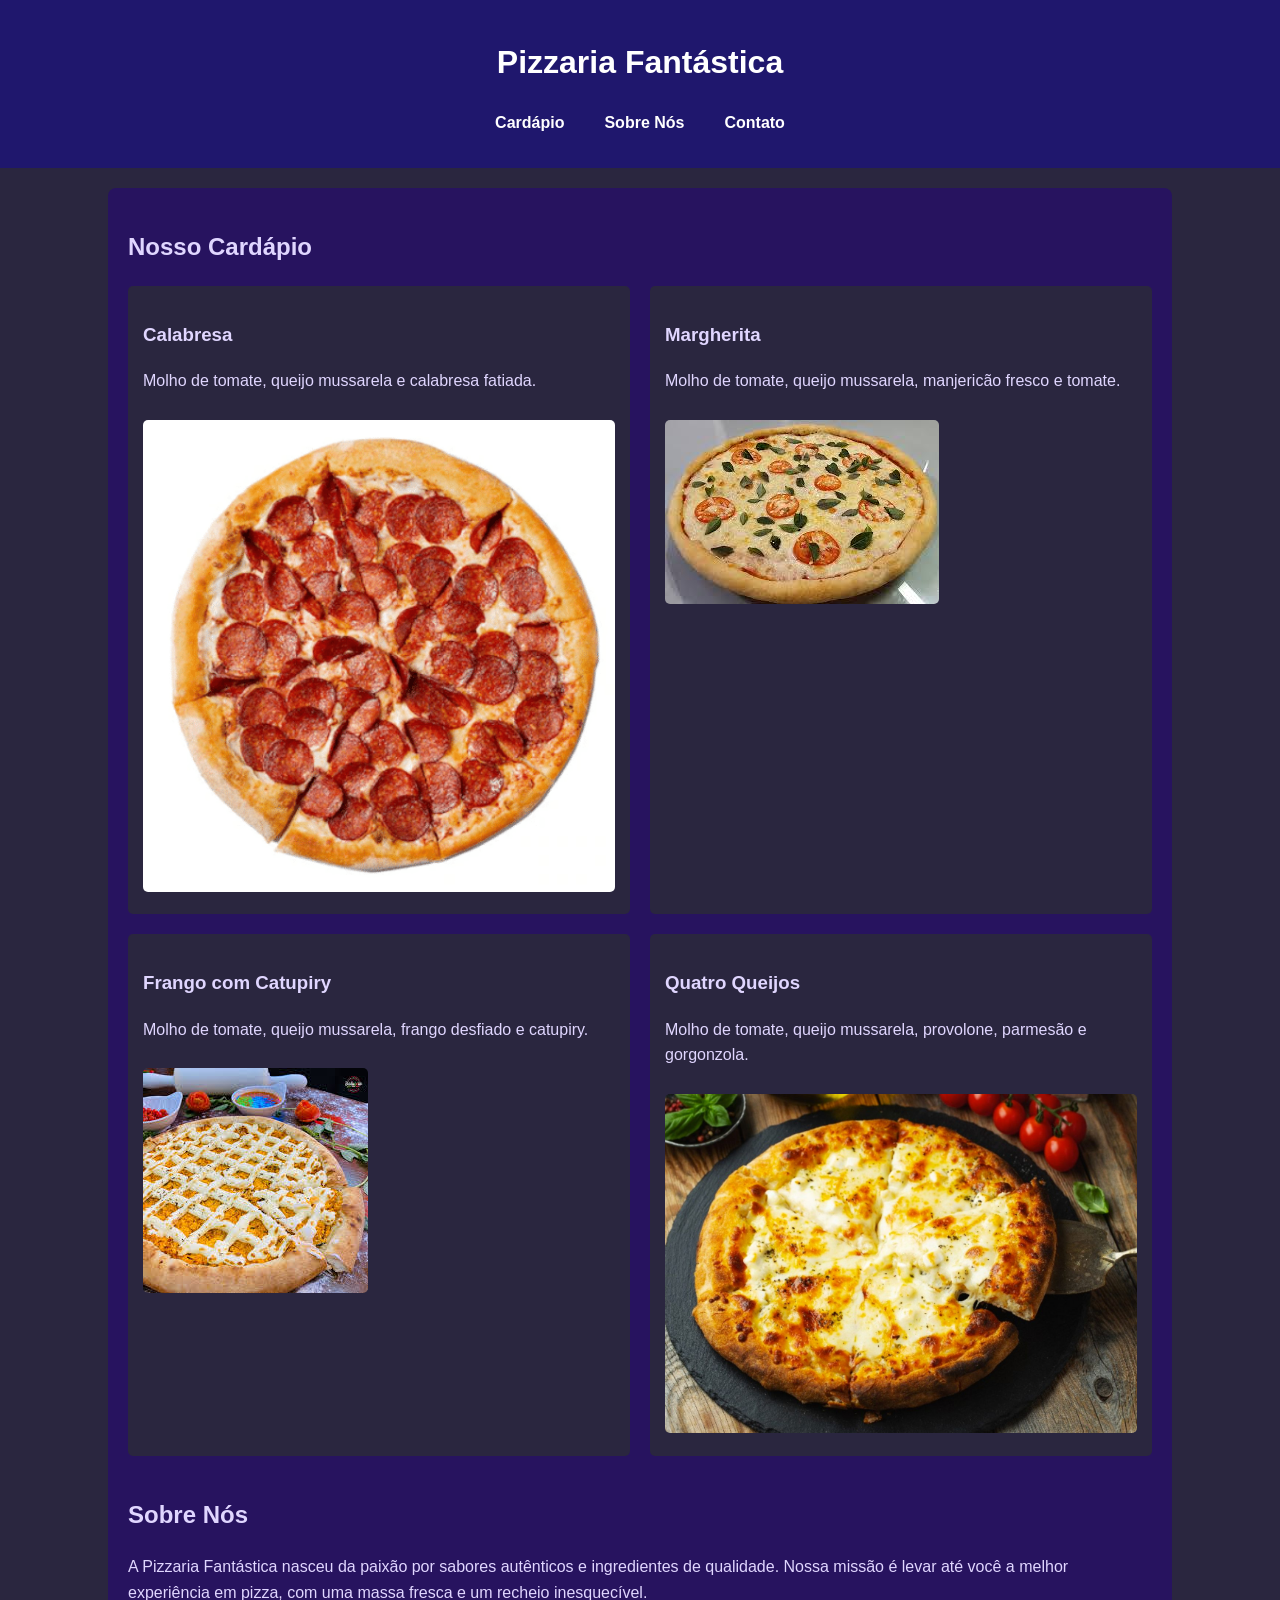
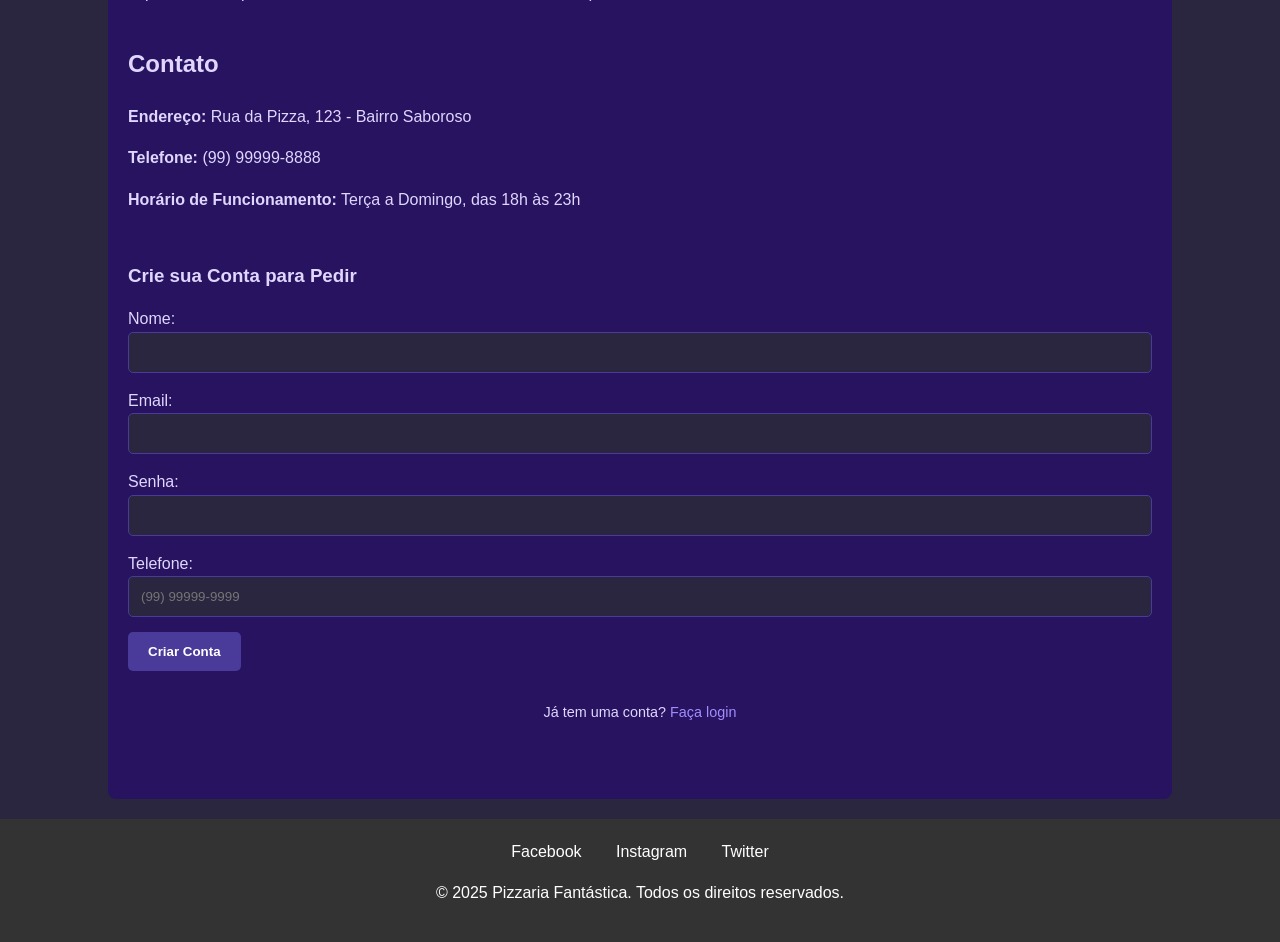
<file: index.html>
<!DOCTYPE html>
<html lang="pt-br">
<head>
    <meta charset="UTF-8">
    <meta name="viewport" content="width=device-width, initial-scale=1.0">
    <title>Pizzaria Fantástica</title>
    <link rel="stylesheet" href="style.css">
    <link rel="icon" type="image/png" href="images/favicon.png">
</head>
<body>
    <header>
        <h1>Pizzaria Fantástica</h1>
        <nav>
            <ul>
                <li><a href="#cardapio">Cardápio</a></li>
                <li><a href="#sobre-nos">Sobre Nós</a></li>
                <li><a href="#contato">Contato</a></li>
            </ul>
        </nav>
    </header>

    <main>
        <section id="cardapio">
            <h2>Nosso Cardápio</h2>
            <ul>
                <li>
                    <h3>Calabresa</h3>
                    <p>Molho de tomate, queijo mussarela e calabresa fatiada.</p>
                    <img src="images/calabresa.jpg" alt="Pizza de Calabresa">
                </li>
                <li>
                    <h3>Margherita</h3>
                    <p>Molho de tomate, queijo mussarela, manjericão fresco e tomate.</p>
                    <img src="images/margherita.jpg" alt="Pizza Margherita">
                </li>
                <li>
                    <h3>Frango com Catupiry</h3>
                    <p>Molho de tomate, queijo mussarela, frango desfiado e catupiry.</p>
                    <img src="images/frango_catupiry.jpg" alt="Pizza de Frango com Catupiry">
                </li>
                <li>
                    <h3>Quatro Queijos</h3>
                    <p>Molho de tomate, queijo mussarela, provolone, parmesão e gorgonzola.</p>
                    <img src="images/quatro_queijos.jpg" alt="Pizza Quatro Queijos">
                </li>
            </ul>
        </section>

        <section id="sobre-nos">
            <h2>Sobre Nós</h2>
            <p>A Pizzaria Fantástica nasceu da paixão por sabores autênticos e ingredientes de qualidade. Nossa missão é levar até você a melhor experiência em pizza, com uma massa fresca e um recheio inesquecível.</p>
        </section>

        <section id="contato">
            <h2>Contato</h2>
            <p><strong>Endereço:</strong> Rua da Pizza, 123 - Bairro Saboroso</p>
            <p><strong>Telefone:</strong> (99) 99999-8888</p>
            <p><strong>Horário de Funcionamento:</strong> Terça a Domingo, das 18h às 23h</p>

            <div id="auth-container">
                <form id="register-form" action="#" method="post" novalidate>
                    <h3>Crie sua Conta para Pedir</h3>
                    <div>
                        <label for="nome">Nome:</label>
                        <input type="text" id="nome" name="nome" required>
                        <span class="error-message" id="nome-error"></span>
                    </div>
    
                    <div>
                        <label for="email">Email:</label>
                        <input type="email" id="email" name="email" required>
                        <span class="error-message" id="email-error"></span>
                    </div>
                    <div>
                        <label for="senha">Senha:</label>
                        <input type="password" id="senha" name="senha" required>
                        <span class="error-message" id="senha-error"></span>
                    </div>
                    <div>
                        <label for="telefone">Telefone:</label>
                        <input type="tel" id="telefone" name="telefone" placeholder="(99) 99999-9999" required>
                        <span class="error-message" id="telefone-error"></span>
                    </div>
    
                    <button type="submit">Criar Conta</button>
                    <p class="toggle-form-link">Já tem uma conta? <a href="#" id="show-login">Faça login</a></p>
                </form>
    
                <form id="login-form" action="#" method="post" novalidate style="display: none;">
                    <h3>Acesse sua Conta</h3>
                    <div>
                        <label for="login-email">Email:</label>
                        <input type="email" id="login-email" name="email" required>
                        <span class="error-message" id="login-email-error"></span>
                    </div>
                    <div>
                        <label for="login-senha">Senha:</label>
                        <input type="password" id="login-senha" name="senha" required>
                        <span class="error-message" id="login-senha-error"></span>
                    </div>
    
                    <button type="submit">Entrar</button>
                    <p class="toggle-form-link">Não tem uma conta? <a href="#" id="show-register">Crie uma</a></p>
                </form>
            </div>

            <div id="user-area" style="display: none;">
                <h3>Bem-vindo de volta!</h3>
                <p>Agora você pode navegar pelo site como um usuário logado.</p>
                <button id="logout-button">Sair</button>
            </div>

        </section>
    </main>

    <footer>
        <div class="social-links">
            <a href="#" title="Facebook">Facebook</a>
            <a href="#" title="Instagram">Instagram</a>
            <a href="#" title="Twitter">Twitter</a>
        </div>
        <p>&copy; 2025 Pizzaria Fantástica. Todos os direitos reservados.</p>
    </footer>

    <a href="#" id="voltar-topo" class="voltar-topo">&uarr;</a>
    <script src="script.js"></script>
</body>
</html>
</file>
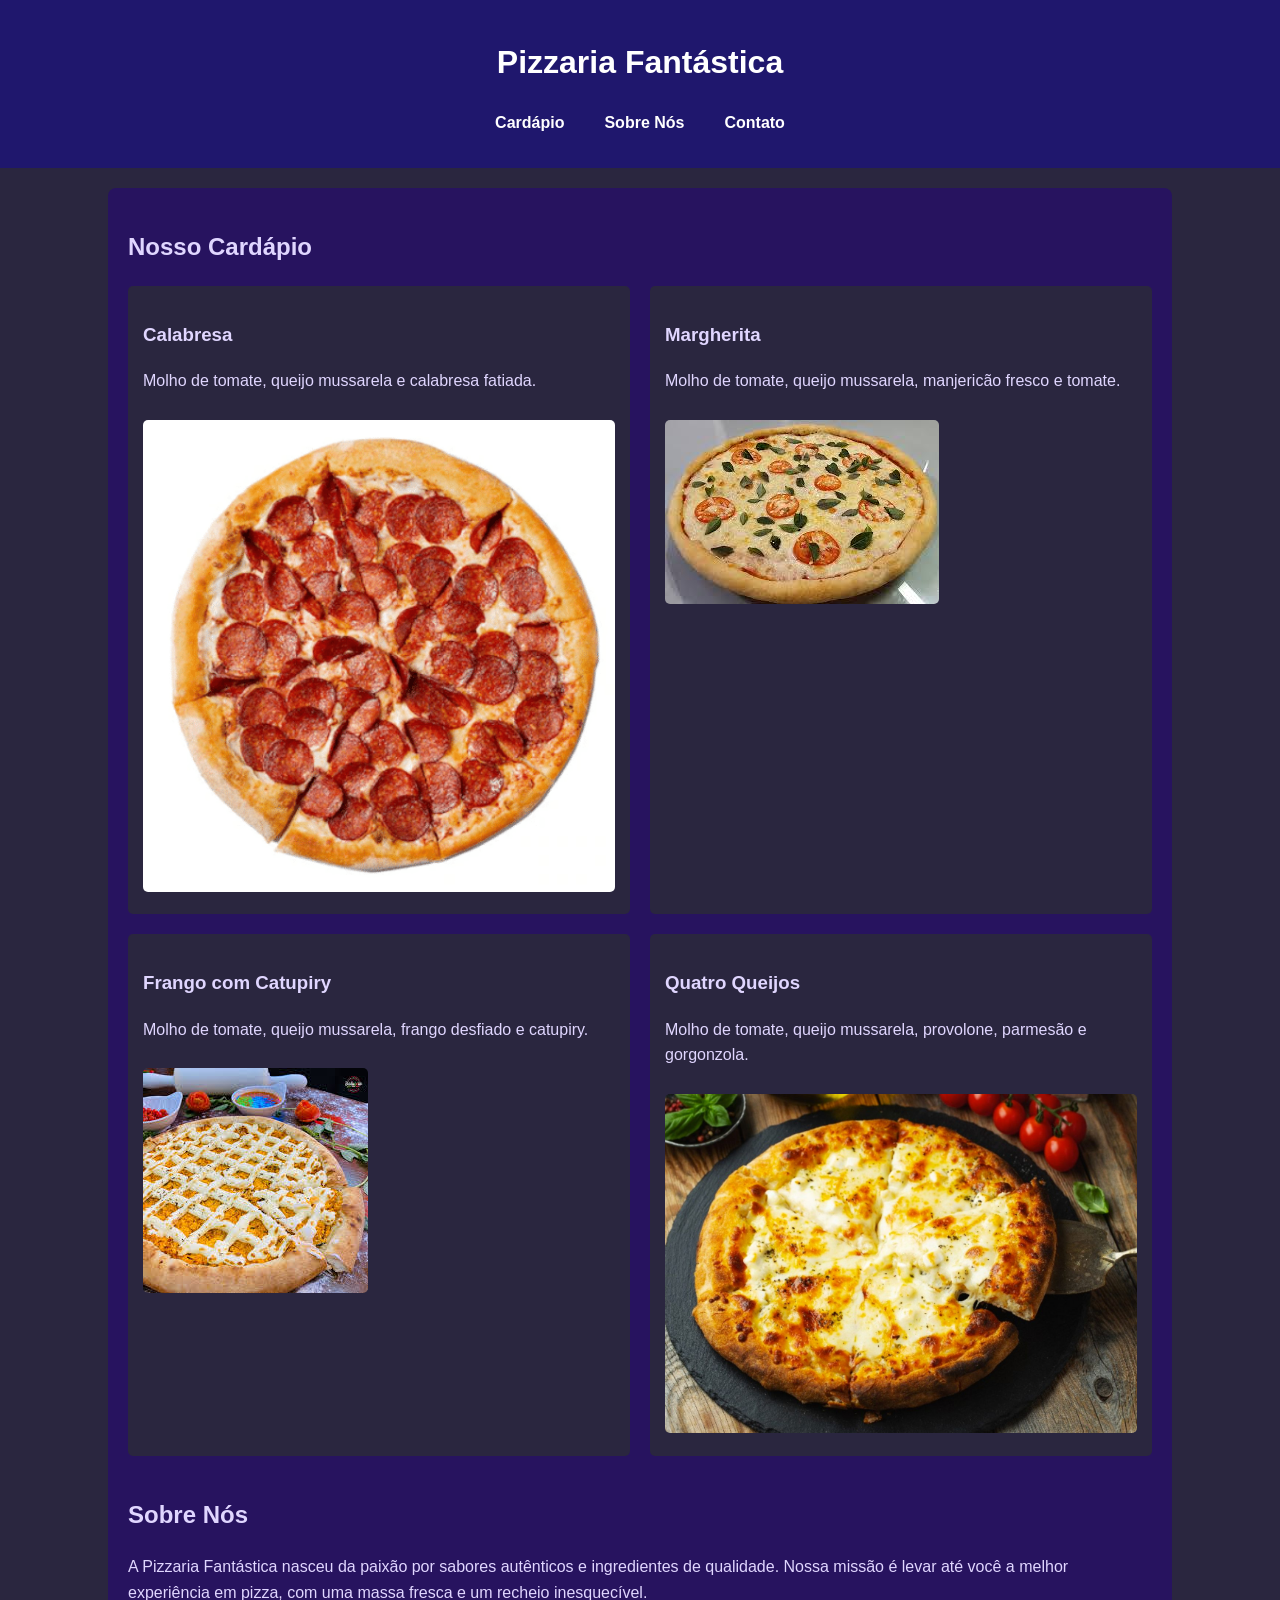
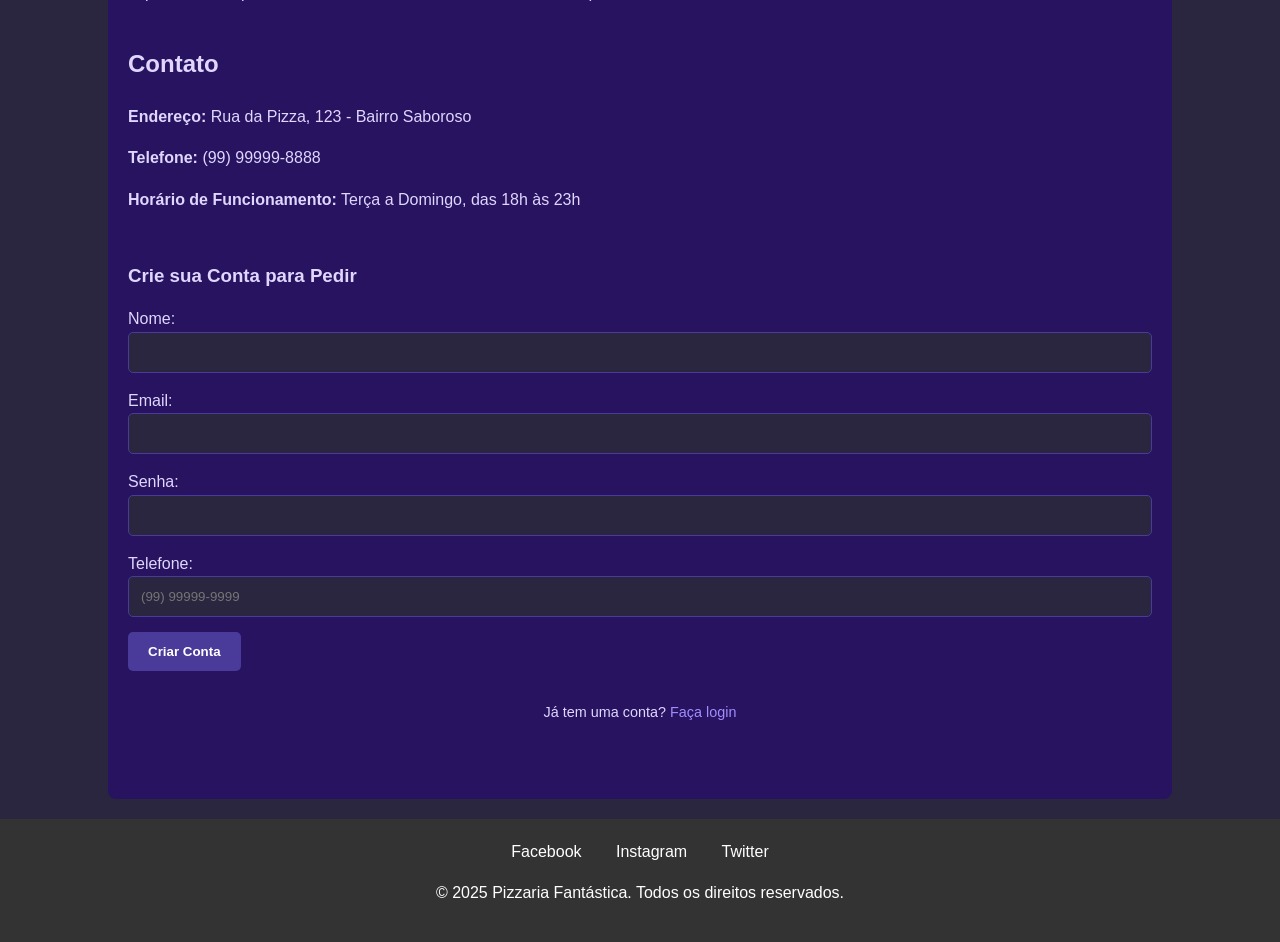
<file: front_end/index.html>
<!DOCTYPE html>
<html lang="pt-br">
<head>
    <meta charset="UTF-8">
    <meta name="viewport" content="width=device-width, initial-scale=1.0">
    <title>Pizzaria Fantástica</title>
    <link rel="stylesheet" href="style.css">
    <link rel="icon" type="image/png" href="images/favicon.png">
</head>
<body>
    <header>
        <h1>Pizzaria Fantástica</h1>
        <nav>
            <ul>
                <li><a href="#cardapio">Cardápio</a></li>
                <li><a href="#sobre-nos">Sobre Nós</a></li>
                <li><a href="#contato">Contato</a></li>
            </ul>
        </nav>
    </header>

    <main>
        <section id="cardapio">
            <h2>Nosso Cardápio</h2>
            <ul>
                <li>
                    <h3>Calabresa</h3>
                    <p>Molho de tomate, queijo mussarela e calabresa fatiada.</p>
                    <img src="./images/calabresa.jpg" alt="Pizza de Calabresa" loading="lazy">
                </li>
                <li>
                    <h3>Margherita</h3>
                    <p>Molho de tomate, queijo mussarela, manjericão fresco e tomate.</p>
                    <img src="./images/margherita.jpg" alt="Pizza Margherita" loading="lazy">
                </li>
                <li>
                    <h3>Frango com Catupiry</h3>
                    <p>Molho de tomate, queijo mussarela, frango desfiado e catupiry.</p>
                    <img src="./images/frango_catupiry.jpg" alt="Pizza de Frango com Catupiry" loading="lazy">
                </li>
                <li>
                    <h3>Quatro Queijos</h3>
                    <p>Molho de tomate, queijo mussarela, provolone, parmesão e gorgonzola.</p>
                    <img src="./images/quatro_queijos.jpg" alt="Pizza Quatro Queijos" loading="lazy">
                </li>
            </ul>
        </section>

        <section id="sobre-nos">
            <h2>Sobre Nós</h2>
            <p>A Pizzaria Fantástica nasceu da paixão por sabores autênticos e ingredientes de qualidade. Nossa missão é levar até você a melhor experiência em pizza, com uma massa fresca e um recheio inesquecível.</p>
        </section>

        <section id="contato">
            <h2>Contato</h2>
            <p><strong>Endereço:</strong> Rua da Pizza, 123 - Bairro Saboroso</p>
            <p><strong>Telefone:</strong> (99) 99999-8888</p>
            <p><strong>Horário de Funcionamento:</strong> Terça a Domingo, das 18h às 23h</p>

            <div id="auth-container">
                <form id="register-form" action="#" method="post" novalidate>
                    <h3>Crie sua Conta para Pedir</h3>
                    <div>
                        <label for="nome">Nome:</label>
                        <input type="text" id="nome" name="nome" required>
                        <span class="error-message" id="nome-error"></span>
                    </div>
    
                    <div>
                        <label for="email">Email:</label>
                        <input type="email" id="email" name="email" required>
                        <span class="error-message" id="email-error"></span>
                    </div>
                    <div>
                        <label for="senha">Senha:</label>
                        <input type="password" id="senha" name="senha" required>
                        <span class="error-message" id="senha-error"></span>
                    </div>
                    <div>
                        <label for="telefone">Telefone:</label>
                        <input type="tel" id="telefone" name="telefone" placeholder="(99) 99999-9999" required>
                        <span class="error-message" id="telefone-error"></span>
                    </div>
    
                    <button type="submit">Criar Conta</button>
                    <p class="toggle-form-link">Já tem uma conta? <a href="#" id="show-login">Faça login</a></p>
                </form>
    
                <form id="login-form" action="#" method="post" novalidate style="display: none;">
                    <h3>Acesse sua Conta</h3>
                    <div>
                        <label for="login-email">Email:</label>
                        <input type="email" id="login-email" name="email" required>
                        <span class="error-message" id="login-email-error"></span>
                    </div>
                    <div>
                        <label for="login-senha">Senha:</label>
                        <input type="password" id="login-senha" name="senha" required>
                        <span class="error-message" id="login-senha-error"></span>
                    </div>
    
                    <button type="submit">Entrar</button>
                    <p class="toggle-form-link">Não tem uma conta? <a href="#" id="show-register">Crie uma</a></p>
                </form>
            </div>

            <div id="user-area" style="display: none;">
                <h3>Bem-vindo de volta!</h3>
                <p>Agora você pode navegar pelo site como um usuário logado.</p>
                <button id="logout-button">Sair</button>
            </div>

        </section>
    </main>

    <footer>
        <div class="social-links">
            <a href="#" title="Facebook">Facebook</a>
            <a href="#" title="Instagram">Instagram</a>
            <a href="#" title="Twitter">Twitter</a>
        </div>
        <p>&copy; 2025 Pizzaria Fantástica. Todos os direitos reservados.</p>
    </footer>

    <a href="#" id="voltar-topo" class="voltar-topo">&uarr;</a>
    <script src="script.js"></script>
</body>
</html>
</file>
<file: style.css>
/* Adiciona rolagem suave para âncoras */
html {
    scroll-behavior: smooth;
}

/* Estilos gerais para o corpo da página */
body {
    font-family: sans-serif;
    line-height: 1.6;
    margin: 0;
    padding: 0;
    background-color: #2a263f;
    color: #e0d6ff; /* Cor de texto mais clara para melhor contraste */
}

/* Estilizando o cabeçalho */
header {
    background-color: #1f176d;
    color: #fff; /* Cor do título branca para melhor leitura */
    padding: 1rem 0;
    text-align: center;
}

/* Centralizando o conteúdo principal */
main {
    width: 80%;
    margin: 20px auto; /* Adiciona margem no topo/baixo e centraliza horizontalmente */
    padding: 20px;
    background-color: #27135f;
    border-radius: 8px; /* Bordas arredondadas */
}

/* Estilizando as seções dentro do main */
main section {
    margin-bottom: 40px; /* Espaçamento entre as seções */
}

/* Estilizando o menu de navegação */
nav ul {
    list-style: none;
    padding: 0;
    margin-top: 15px;
    display: flex;
    justify-content: center;
    gap: 20px; /* Espaçamento entre os itens do menu */
}

nav ul li a {
    color: #fff;
    text-decoration: none;
    font-weight: bold;
    padding: 5px 10px;
    border-radius: 5px;
    transition: background-color 0.3s;
}

nav ul li a:hover {
    background-color: #4a3a9a; /* Efeito ao passar o mouse */
}

/* Estilizando a lista do cardápio */
#cardapio ul {
    list-style-type: none; /* Remove os marcadores da lista */
    padding: 0;
    display: flex; /* Ativa o Flexbox */
    flex-wrap: wrap; /* Permite que os itens quebrem para a próxima linha */
    gap: 20px; /* Espaçamento entre os cards de pizza */
    justify-content: center; /* Centraliza os cards */
}

/* Estilizando cada item da pizza no cardápio */
#cardapio li {
    background-color: #2a263f; /* Cor de fundo para destacar o item */
    padding: 15px;
    border-radius: 5px;
    flex: 1 1 45%; /* Define o tamanho dos itens para criar duas colunas */
    box-sizing: border-box; /* Garante que o padding não afete a largura total */
    transition: transform 0.3s ease; /* Adiciona uma transição suave para o efeito de hover */
}

/* Efeito de zoom ao passar o mouse sobre os cards de pizza */
#cardapio li:hover {
    transform: scale(1.05);
}

/* Estilizando o rodapé */
footer {
    text-align: center;
    padding: 20px;
    margin-top: 0;
    background-color: #333;
    color: #fff;
}

/* Estilizando os links de redes sociais no rodapé */
.social-links {
    margin-bottom: 15px;
}

.social-links a {
    color: #fff;
    text-decoration: none;
    margin: 0 15px;
    font-size: 1rem;
    transition: color 0.3s;
}

.social-links a:hover {
    color: #e0d6ff; /* Cor de destaque do tema */
}

/* Estilizando as imagens das pizzas no cardápio */
#cardapio li img {
    max-width: 100%; /* Garante que a imagem não ultrapasse a largura do contêiner */
    height: auto; /* Mantém a proporção da imagem */
    border-radius: 5px; /* Bordas arredondadas para as imagens */
    margin-top: 10px; /* Espaçamento entre o texto e a imagem */
}

/* Media Query para telas menores (design responsivo) */
@media (max-width: 768px) {
    /* Ajusta a largura do conteúdo principal para telas menores */
    main {
        width: 95%;
        padding: 15px;
    }

    /* Faz com que os itens do cardápio ocupem a largura total (uma coluna) */
    #cardapio li {
        flex: 1 1 100%;
    }
}

/* Estilos para o formulário de contato */
#contato form {
    margin-top: 30px;
    display: flex;
    flex-direction: column;
    gap: 15px; /* Espaçamento entre os elementos do formulário */
}

#contato form h3 {
    margin-bottom: 0;
}

#contato input,
#contato textarea {
    width: 100%;
    padding: 12px;
    border: 1px solid #4a3a9a;
    border-radius: 5px;
    background-color: #2a263f;
    color: #e0d6ff;
    box-sizing: border-box; /* Garante que padding não afete a largura total */
    font-family: inherit; /* Usa a mesma fonte do site */
}

#contato button {
    padding: 12px 20px;
    border: none;
    border-radius: 5px;
    background-color: #4a3a9a;
    color: #fff;
    font-weight: bold;
    cursor: pointer;
    transition: background-color 0.3s;
    align-self: flex-start; /* Impede que o botão estique 100% */
}

#contato button:hover {
    background-color: #6954c9; /* Um tom mais claro ao passar o mouse */
}

/* Estilo para os links de troca de formulário (Login/Registro) */
.toggle-form-link {
    text-align: center;
    margin-top: 15px;
    font-size: 0.9em;
}

.toggle-form-link a {
    color: #a18dff;
    text-decoration: none;
}
/* Estilos para o botão "Voltar ao Topo" */
.voltar-topo {
    display: none; /* Começa escondido */
    position: fixed; /* Posição fixa na tela */
    bottom: 25px;
    right: 25px;
    z-index: 99; /* Garante que fique sobre outros elementos */
    background-color: #4a3a9a;
    color: white;
    border: none;
    border-radius: 50%; /* Deixa o botão redondo */
    cursor: pointer;
    padding: 10px 15px;
    font-size: 18px;
    text-decoration: none;
    transition: background-color 0.3s;
}

.voltar-topo:hover {
    background-color: #6954c9;
}

/* Estilos para validação do formulário */
.error-message {
    color: #ff8a8a;
    font-size: 0.9em;
    min-height: 1em; /* Evita que o layout "pule" */
}

input.invalid,
textarea.invalid {
    border-color: #ff8a8a;
}
</file>
<file: front_end/style.css>
/* Adiciona rolagem suave para âncoras */
html {
    scroll-behavior: smooth;
}

/* Estilos gerais para o corpo da página */
body {
    font-family: sans-serif;
    line-height: 1.6;
    margin: 0;
    padding: 0;
    background-color: #2a263f;
    color: #e0d6ff; /* Cor de texto mais clara para melhor contraste */
}

/* Estilizando o cabeçalho */
header {
    background-color: #1f176d;
    color: #fff; /* Cor do título branca para melhor leitura */
    padding: 1rem 0;
    text-align: center;
}

/* Centralizando o conteúdo principal */
main {
    width: 80%;
    margin: 20px auto; /* Adiciona margem no topo/baixo e centraliza horizontalmente */
    padding: 20px;
    background-color: #27135f;
    border-radius: 8px; /* Bordas arredondadas */
}

/* Estilizando as seções dentro do main */
main section {
    margin-bottom: 40px; /* Espaçamento entre as seções */
}

/* Estilizando o menu de navegação */
nav ul {
    list-style: none;
    padding: 0;
    margin-top: 15px;
    display: flex;
    justify-content: center;
    gap: 20px; /* Espaçamento entre os itens do menu */
}

nav ul li a {
    color: #fff;
    text-decoration: none;
    font-weight: bold;
    padding: 5px 10px;
    border-radius: 5px;
    transition: background-color 0.3s;
}

nav ul li a:hover {
    background-color: #4a3a9a; /* Efeito ao passar o mouse */
}

/* Estilizando a lista do cardápio */
#cardapio ul {
    list-style-type: none; /* Remove os marcadores da lista */
    padding: 0;
    display: flex; /* Ativa o Flexbox */
    flex-wrap: wrap; /* Permite que os itens quebrem para a próxima linha */
    gap: 20px; /* Espaçamento entre os cards de pizza */
    justify-content: center; /* Centraliza os cards */
}

/* Estilizando cada item da pizza no cardápio */
#cardapio li {
    background-color: #2a263f; /* Cor de fundo para destacar o item */
    padding: 15px;
    border-radius: 5px;
    flex: 1 1 45%; /* Define o tamanho dos itens para criar duas colunas */
    box-sizing: border-box; /* Garante que o padding não afete a largura total */
    transition: transform 0.3s ease; /* Adiciona uma transição suave para o efeito de hover */
}

/* Efeito de zoom ao passar o mouse sobre os cards de pizza */
#cardapio li:hover {
    transform: scale(1.05);
}

/* Estilizando o rodapé */
footer {
    text-align: center;
    padding: 20px;
    margin-top: 0;
    background-color: #333;
    color: #fff;
}

/* Estilizando os links de redes sociais no rodapé */
.social-links {
    margin-bottom: 15px;
}

.social-links a {
    color: #fff;
    text-decoration: none;
    margin: 0 15px;
    font-size: 1rem;
    transition: color 0.3s;
}

.social-links a:hover {
    color: #e0d6ff; /* Cor de destaque do tema */
}

/* Estilizando as imagens das pizzas no cardápio */
#cardapio li img {
    max-width: 100%; /* Garante que a imagem não ultrapasse a largura do contêiner */
    height: auto; /* Mantém a proporção da imagem */
    border-radius: 5px; /* Bordas arredondadas para as imagens */
    margin-top: 10px; /* Espaçamento entre o texto e a imagem */
}

/* Media Query para telas menores (design responsivo) */
@media (max-width: 768px) {
    /* Ajusta a largura do conteúdo principal para telas menores */
    main {
        width: 95%;
        padding: 15px;
    }

    /* Faz com que os itens do cardápio ocupem a largura total (uma coluna) */
    #cardapio li {
        flex: 1 1 100%;
    }
}

/* Estilos para o formulário de contato */
#contato form {
    margin-top: 30px;
    display: flex;
    flex-direction: column;
    gap: 15px; /* Espaçamento entre os elementos do formulário */
}

#contato form h3 {
    margin-bottom: 0;
}

#contato input,
#contato textarea {
    width: 100%;
    padding: 12px;
    border: 1px solid #4a3a9a;
    border-radius: 5px;
    background-color: #2a263f;
    color: #e0d6ff;
    box-sizing: border-box; /* Garante que padding não afete a largura total */
    font-family: inherit; /* Usa a mesma fonte do site */
}

#contato button {
    padding: 12px 20px;
    border: none;
    border-radius: 5px;
    background-color: #4a3a9a;
    color: #fff;
    font-weight: bold;
    cursor: pointer;
    transition: background-color 0.3s;
    align-self: flex-start; /* Impede que o botão estique 100% */
}

#contato button:hover {
    background-color: #6954c9; /* Um tom mais claro ao passar o mouse */
}

/* Estilo para os links de troca de formulário (Login/Registro) */
.toggle-form-link {
    text-align: center;
    margin-top: 15px;
    font-size: 0.9em;
}

.toggle-form-link a {
    color: #a18dff;
    text-decoration: none;
}
/* Estilos para o botão "Voltar ao Topo" */
.voltar-topo {
    display: none; /* Começa escondido */
    position: fixed; /* Posição fixa na tela */
    bottom: 25px;
    right: 25px;
    z-index: 99; /* Garante que fique sobre outros elementos */
    background-color: #4a3a9a;
    color: white;
    border: none;
    border-radius: 50%; /* Deixa o botão redondo */
    cursor: pointer;
    padding: 10px 15px;
    font-size: 18px;
    text-decoration: none;
    transition: background-color 0.3s;
}

.voltar-topo:hover {
    background-color: #6954c9;
}

/* Estilos para validação do formulário */
.error-message {
    color: #ff8a8a;
    font-size: 0.9em;
    min-height: 1em; /* Evita que o layout "pule" */
}

input.invalid,
textarea.invalid {
    border-color: #ff8a8a;
}
</file>
